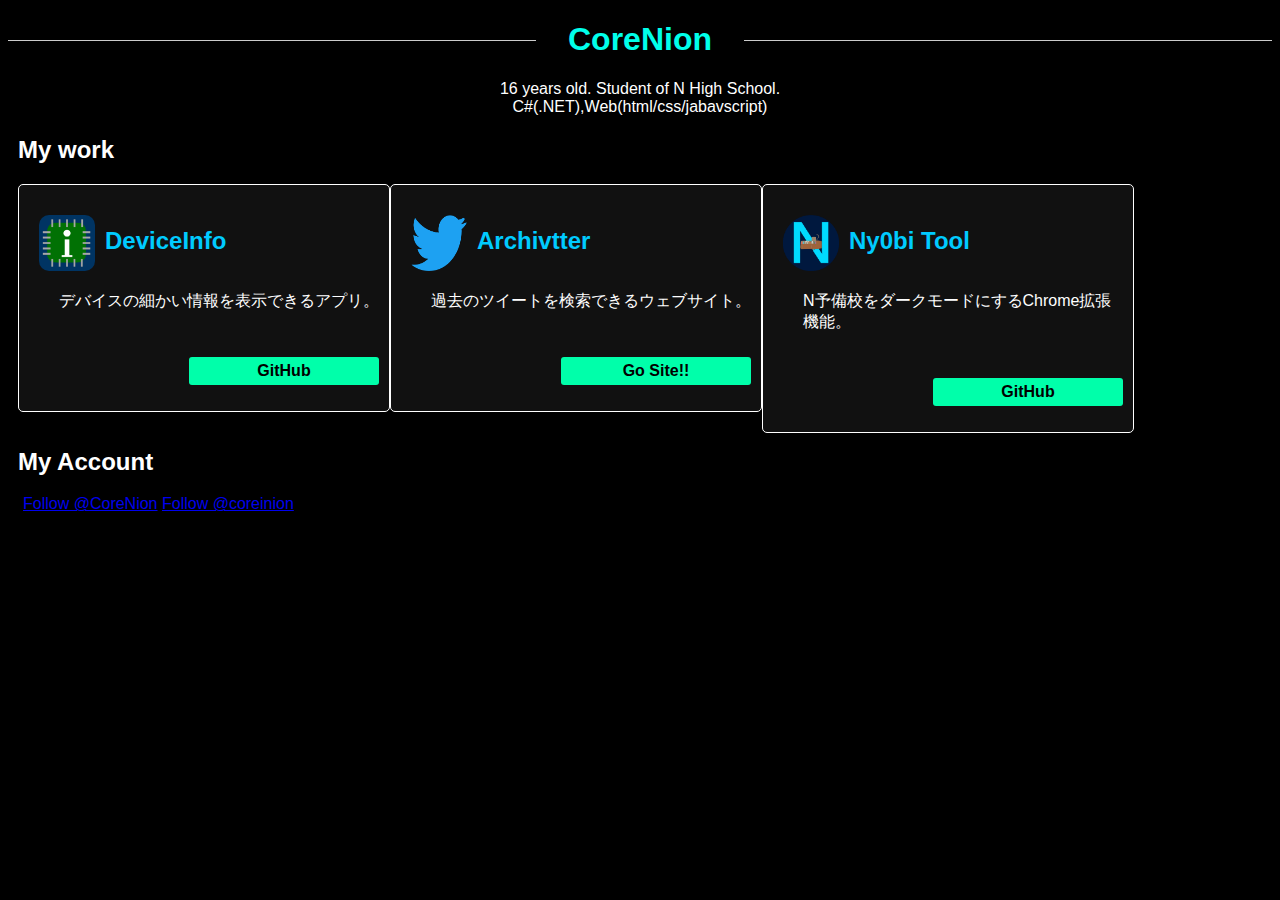
<file: index.html>
﻿<!DOCTYPE html>
<html lang="ja">

<head>
    <meta name="google-site-verification" content="NHzXZu86Crvlwht1pB2lUHS1D6F0fdyuAhmzHwYwJzg" />
    <!-- Global site tag (gtag.js) - Google Analytics -->
    <script async src="https://www.googletagmanager.com/gtag/js?id=UA-146788665-2"></script>
    <script>
        window.dataLayer = window.dataLayer || [];
        function gtag() { dataLayer.push(arguments); }
        gtag('js', new Date());

        gtag('config', 'UA-146788665-2');
    </script>
    <script async defer src="https://buttons.github.io/buttons.js"></script>
    <link rel="stylesheet" type="text/css" href="./style.css" />
    <meta charset="utf-8" />
    <meta name="viewport" content="width=device-width, initial-scale=1.0">
    <title>CoreNion's Page</title>
    <meta name="twitter:card" content="summary_large_image">
    <meta name="twitter:site" content="@CoreiNion">
    <meta name="twitter:creator" content="@CoreiNion">
    <meta name="twitter:title" content="CoreNion's page">
    <meta name="twitter:description" content="CoreNion's Page.">
</head>

<body>
    <h1><span>CoreNion</span></h1>
    <p style="text-align: center;">
        <span>16 years old. Student of N High School.</span>
        <br>
        <span>C#(.NET),Web(html/css/jabavscript)</span>
    </p>

    <h2>My work</h2>
    <ul style="list-style-type: none; margin-left: -30px;">
        <li class="Area">
            <h2>
                <img src="./media/DeviceInfo.jpeg" alt="DeviceInfo" class="workImage">DeviceInfo
            </h2>
            <div style="padding-left: 30px;">デバイスの細かい情報を表示できるアプリ。</div>
            <p style="padding-left: 30px;">
                <a href="https://github.com/CoreNion/DeviceInfo" class="workLinkButton"><span>GitHub</span></a>
            </p>
        </li>
    
        <li class="Area">
            <h2>
                <img src="media/twLogo.png" alt="Archivtter" class="workImage">Archivtter
            </h2>
            <div style="padding-left: 30px;">過去のツイートを検索できるウェブサイト。</div>
            <p style="padding-left: 30px;">
                <a href="https://corenion.github.io/Archivtter/index.html" class="workLinkButton"><span>Go Site!!</span></a>
            </p>
        </li>
    
        <li class="Area">
            <h2>
                <img src="./media/Ny0biTool_Icon.png" alt="Ny0bi Dark Tool" class="workImage">Ny0bi Tool
            </h2>
            <div style="padding-left: 30px;">N予備校をダークモードにするChrome拡張機能。</div>
            <p style="padding-left: 30px;">
                <a href="https://github.com/CoreNion/Ny0bi_Tool" class="workLinkButton"><span>GitHub</span></a>
            </p>
        </li>
    </ul>

    <h2 style="clear: left; padding-top: 15px;">My Account</h2>
    <p style="clear: left; padding-left: 15px;">
        <a class="github-button" href="https://github.com/CoreNion" data-color-scheme="no-preference: light; light: light; dark: dark;" data-size="large" aria-label="Follow @CoreNion on GitHub">Follow @CoreNion</a>  
        <a href="https://twitter.com/coreinion?ref_src=twsrc%5Etfw" class="twitter-follow-button" data-show-count="false"  data-size="large" >Follow @coreinion</a><script async src="https://platform.twitter.com/widgets.js" charset="utf-8"></script>
    </p>
</body>

</html>
</file>
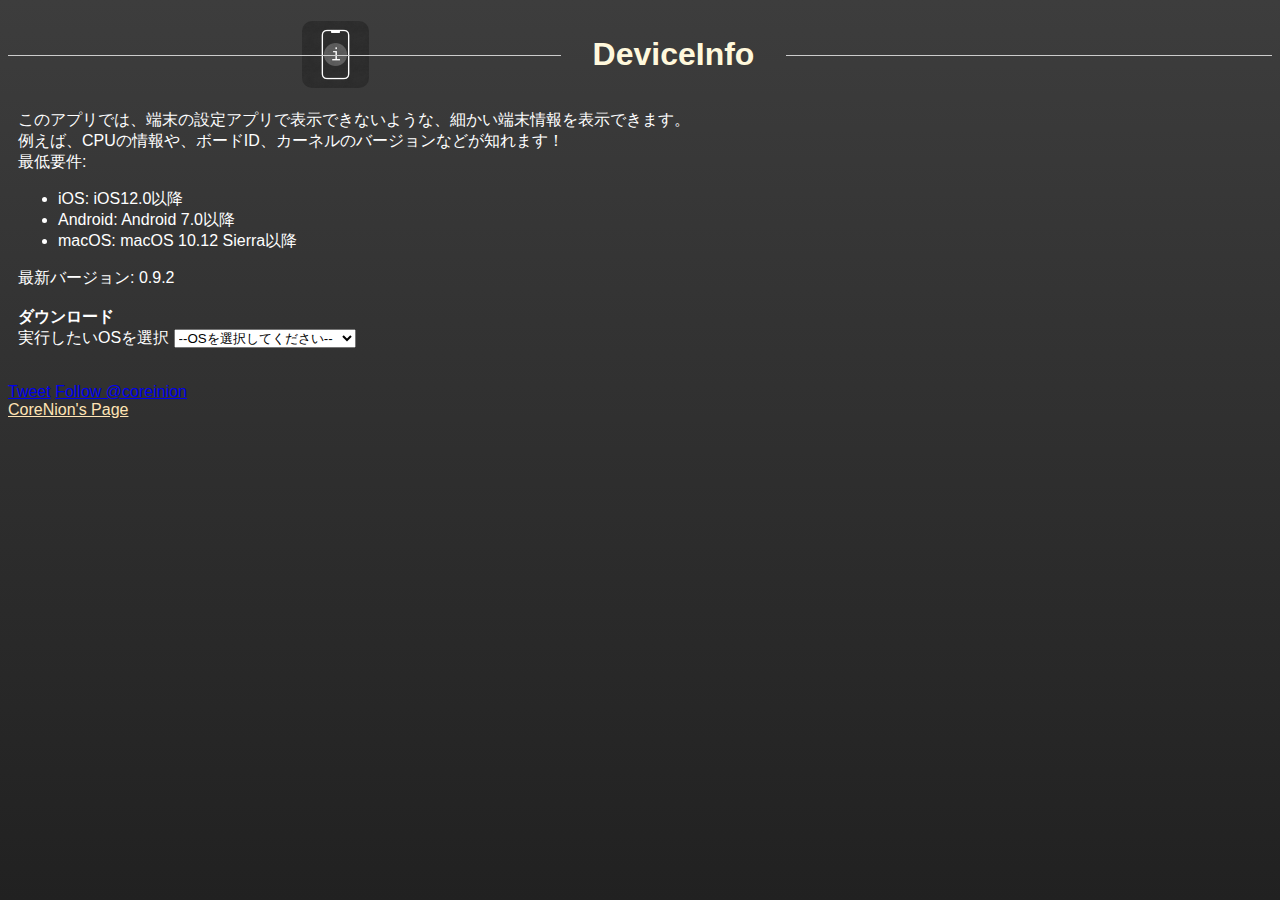
<file: DeviceInfo/index.html>
<!DOCTYPE html>
<html lang="ja">

<head>
    <!-- Global site tag (gtag.js) - Google Analytics -->
    <script async src="https://www.googletagmanager.com/gtag/js?id=UA-146788665-2"></script>
    <script>
        window.dataLayer = window.dataLayer || [];
        function gtag() { dataLayer.push(arguments); }
        gtag('js', new Date());
        gtag('config', 'UA-146788665-2');
    </script>

    <!--Twitter Card-->
    <meta name="twitter:card" content="summary_large_image">
    <meta name="twitter:site" content="@CoreiNion">
    <meta name="twitter:creator" content="@CoreiNion">
    <meta name="twitter:title" content="DeviceInfo Official Site">
    <meta name="twitter:description"
        content="DeviceInfo - Show your devide infomation! (Cross-Platform App, made with Xamarin.Forms!)">
    <meta name="twitter:image:src" content="https://corenion.github.io/TwitterCard.jpg">


    <!-- <link rel="stylesheet" href="https://cdnjs.cloudflare.com/ajax/libs/Swiper/5.4.5/css/swiper.css"/> -->
    <link rel="shortcut icon" href="favicon.ico" type="image/x-icon">
    <link rel="stylesheet" type="text/css" href="./style.css" />
    <meta charset="UTF-8">
    <meta name="viewport" content="width=device-width, initial-scale=1.0">
    <title>DeviceInfo</title>
</head>

<body>
    <h1><img src="../media/DeviceInfo.png" alt="DeviceInfo"
        style="width:67px;height:67px;vertical-align:middle;border-radius:10px;"><span
        style="vertical-align:middle;"> <span style="color:cornsilk;">DeviceInfo</span></h1>
    <div style="padding-left: 10px;">
        <span>このアプリでは、端末の設定アプリで表示できないような、細かい端末情報を表示できます。</span>
        <br>
        <span>例えば、CPUの情報や、ボードID、カーネルのバージョンなどが知れます！</span>
        <br>
        <!-- <span>ScreenShot:</span> -->

        
        <div>最低要件:</div>
        <ul>
            <li>iOS: iOS12.0以降</li>
            <li>Android: Android 7.0以降</li>
            <li>macOS: macOS 10.12 Sierra以降</li>
        </ul>
        <div>最新バージョン: 0.9.2</div>
        <br>
        <b>ダウンロード</b>
        <br>
        <span>実行したいOSを選択</span>
        <select id="selectOS" onchange="setDownloadArea()">
            <option selected>--OSを選択してください--</option>
            <option value="iOS">iOS</option>
            <option value="Android">Android</option>
            <option value="macOS">macOS</option>
            <option disabled value="Windows">Windows(Comming soon!!)</option>
        </select>
        <br> <br>
        <div id="DownloadArea">
        </div>
    </div>
    <p>
        <a href="https://twitter.com/share?ref_src=twsrc%5Etfw" class="twitter-share-button" data-size="large" data-text="DeviceInfo - 誰でも簡単に端末の詳細情報が見れるアプリ！" data-url="https://corenion.github.io/DeviceInfo/index.html" data-hashtags="DeviceInfo" data-related="" data-lang="ja" data-show-count="false">Tweet</a><script async src="https://platform.twitter.com/widgets.js" charset="utf-8"></script>
        <a href="https://twitter.com/coreinion?ref_src=twsrc%5Etfw" class="twitter-follow-button" data-show-count="false">Follow @coreinion</a><script async src="https://platform.twitter.com/widgets.js" charset="utf-8"></script>
        <br>
        <a href="../index.html" style="color:moccasin">CoreNion&#39;s Page</a>
    </p>

    
    <!-- <script src="https://cdnjs.cloudflare.com/ajax/libs/Swiper/5.4.5/js/swiper.min.js"></script> -->
    <script src="./script.js"></script>
</body>

</html>
</file>
<file: style.css>
﻿body {
  background-color: #000000;
  color: #FFFFFF;
  font-family: 'Yu Gothic UI','Hiragino Kaku Gothic ProN','ヒラギノ角ゴ ProN W3','Meiryo UI',sans-serif;
}

h1 {
  overflow: hidden;
  color: rgb(0, 255, 234);
  text-align: center;
}

h1 span {
  position: relative;
  display: inline-block;
  margin: 0 2.5em;
  padding: 0 1em;
  text-align: left;

}

h1 span::before,
h1 span::after {
  position: absolute;
  top: 50%;
  content: '';
  width: 400%;
  height: 1px;
  background-color: #ccc;
}

h1 span::before {
  right: 100%;
}

h1 span::after {
  left: 100%;
}

h2 {
  padding-left: 10px;
}

.Area {
  padding: 10px;
  border: 1px solid;
  border-radius: 5px;
  float:left;
  width: 350px;
  background-color: #111111;
}


.Area > h2{
  color: #00cbff;
  vertical-align: middle;
}

.Area *:not(h2, .workImage, .workLinkButton, .workLinkButton *){
  padding-left: 30px;
}

.workLinkButton{
  display: block;
  background-color: rgb(0, 255, 170);
  border-radius: 3px;
  margin-top: 45px;
  margin-left: 130px;
  padding: 5px;
  text-decoration: none;
  color: #000000;
  font-weight: bold;
  text-align: center;
}

.workLinkButton:hover{
  background-color: rgb(193, 255, 234);
}

.workImage{
  width:56px;
  height:56px;
  vertical-align:middle;
  margin-right: 10px;
  border-radius:10px;
}
</file>
<file: DeviceInfo/style.css>
html {
    min-height: 100%;
}

.InfoIcon {
    width: 10%;
    border-radius: 20px;
    float: left;
}

body {
    /* Firefox */
    background: -moz-linear-gradient(top, #3d3d3d, #212121);
    /* Chrome , Safari */
    background: -webkit-linear-gradient(top, #3d3d3d, #212121);
    /* IE11 */
    background: linear-gradient(to bottom, #3d3d3d, #212121);
    /* 代用 */
    background-color: #000000;
    color: #FFFFFF;
    font-family: 'Yu Gothic UI','Hiragino Kaku Gothic ProN','ヒラギノ角ゴ ProN W3','Meiryo UI',sans-serif;
}

h1 {
    overflow: hidden;
    color: white;
    text-align: center;
}

h1 span {
    position: relative;
    display: inline-block;
    margin: 0 2.5em;
    padding: 0 1em;
    text-align: left;

}

h1 span::before,
h1 span::after {
    position: absolute;
    top: 50%;
    content: '';
    width: 400%;
    height: 1px;
    background-color: #ccc;
}

h1 span::before {
    right: 100%;

}

h1 span::after {
    left: 100%;
}

h2{
    color: #00cbff
}

.downloadButton {
    display: flex;
    display: -webkit-box;
    display: -webkit-flex;
    display: -ms-flexbox;
    flex-wrap: wrap;
}

.DroidDownload {
    display: inline-block;
    padding: 0.5em 1em;
    text-decoration: none;
    background: #3fc742;
    color: #FFF;
    border-bottom: solid 4px #627295;
    border-radius: 3px;

    margin-left: 20px;
}

.DroidDownload:active {
    -webkit-transform: translateY(4px);
    transform: translateY(4px);
    box-shadow: 0px 0px 1px rgba(0, 0, 0, 0.2);
    border-bottom: none;

}

.iOSDownload {
    display: inline-block;
    padding: 0.5em 1em;
    text-decoration: none;
    background: #000000;
    color: #FFF;
    border-bottom: solid 4px #627295;
    border-radius: 3px;

    margin-left: 10px;
}

.iOSDownload:active {
    -webkit-transform: translateY(4px);
    transform: translateY(4px);
    box-shadow: 0px 0px 1px rgba(0, 0, 0, 0.2);
    border-bottom: none;

}

.AddCydia {
    display: inline-block;
    padding: 0.5em 1em;
    text-decoration: none;
    background: #bb7900;
    color: #FFF;
    border-bottom: solid 4px #627295;
    border-radius: 3px;

    margin-left: 20px;
}

.AddCydia:active {
    -webkit-transform: translateY(4px);
    transform: translateY(4px);
    box-shadow: 0px 0px 1px rgba(0, 0, 0, 0.2);
    border-bottom: none;

}

.AddSileo {
    display: inline-block;
    padding: 0.5em 1em;
    text-decoration: none;
    background: #00f7ff;
    color: #FFF;
    border-bottom: solid 4px #627295;
    border-radius: 3px;
    margin-left: 20px;
}

.AddSileo:active {
    -webkit-transform: translateY(4px);
    transform: translateY(4px);
    box-shadow: 0px 0px 1px rgba(0, 0, 0, 0.2);
    border-bottom: none;
}

.macDownload {
    display: inline-block;
    padding: 0.5em 1em;
    text-decoration: none;
    background: #000a5f;
    color: #FFF;
    border-bottom: solid 4px #627295;
    border-radius: 3px;
    margin-left: 20px;
}

.macDownload:active {
    -webkit-transform: translateY(4px);
    transform: translateY(4px);
    box-shadow: 0px 0px 1px rgba(0, 0, 0, 0.2);
    border-bottom: none;
}

.DeviceInfo {
    padding: 10px;
    margin-bottom: 30px;
    border: 1px dotted #FFFFFF;
    border-radius: 5px;

}


.DeviceInfo::after {
        content: "";
        clear: both;
        display: block;
}
</file>
